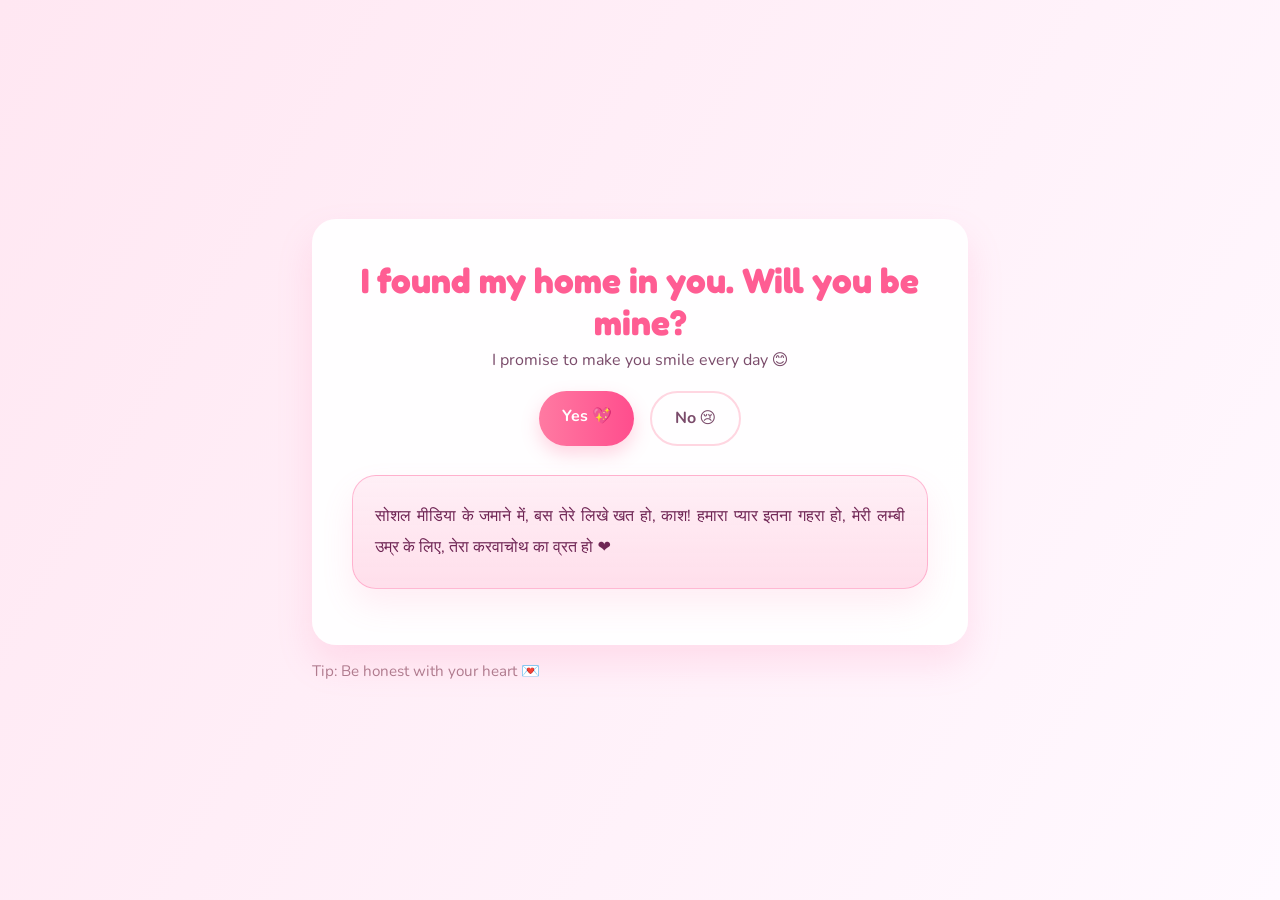
<file: index.html>
<!doctype html>
<html lang="en">
<head>
  <meta charset="utf-8" />
  <meta name="viewport" content="width=device-width, initial-scale=1" />
  <title>Will you be my Valentine? 💘</title>
  <link rel="stylesheet" href="css/style1.css">
  <link href="https://fonts.googleapis.com/css2?family=Fredoka+One&family=Nunito:wght@300;700&display=swap" rel="stylesheet">
</head>
<body>
  <main class="page">
    <div class="card">
      <h1>I found my home in you. Will you be mine?</h1>
      <p class="subtitle">I promise to make you smile every day 😊</p>
      <div class="buttons">
        <a class="btn yes" href="love.html">Yes 💖</a>
        <a class="btn no" href="q2.html">No 😢</a>
      </div>
      <p class="sayri">सोशल मीडिया के जमाने में, 
        बस तेरे लिखे खत हो,
काश! हमारा प्यार इतना गहरा हो, 
        मेरी लम्बी उम्र के लिए, 
        तेरा करवाचोथ का व्रत हो ❤️
          </p>
    </div>
    <footer class="hint">Tip: Be honest with your heart 💌</footer>
  </main>
  <script src="js/params.js"></script>
  <script src="js/audio.js"></script>
  <audio id="backgroundAudio" autoplay loop preload="auto" style="display:none;">
    <source src="WhatsApp Audio 2026-05-11 at 11.33.41 PM.mpeg" type="audio/mpeg">
    Your browser does not support the audio element.
  </audio>
</body>
</html>
</file>
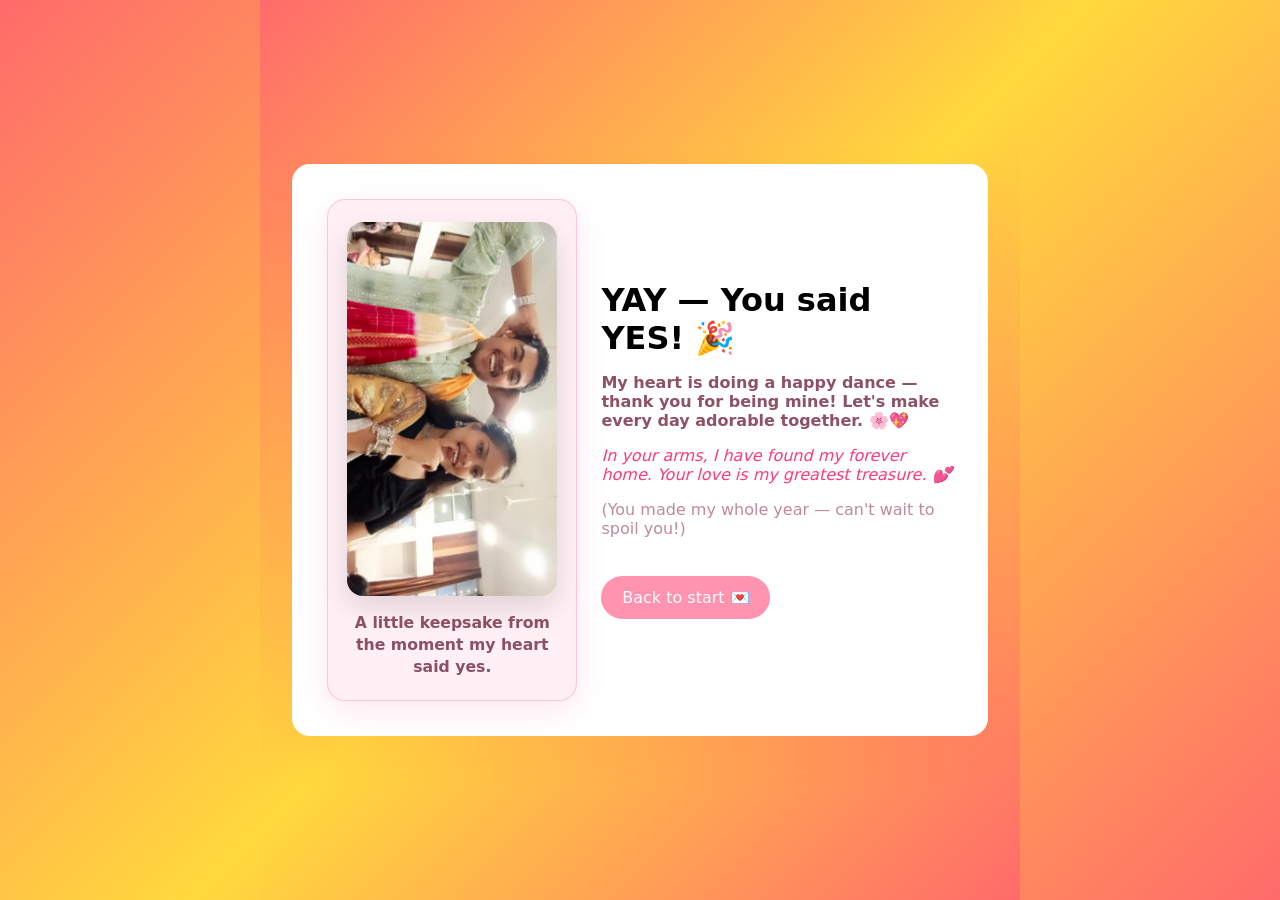
<file: love.html>
<!doctype html>
<html lang="en">
<head>
  <meta charset="utf-8" />
  <meta name="viewport" content="width=device-width, initial-scale=1" />
  <title>Yes! 💘</title>
  <link rel="stylesheet" href="css/style-yes.css">
</head>
<body>
  <main class="page">
    <div class="card">
      <div class="hearts" aria-hidden="true">
        <span>🌸</span>
        <span>✨</span>
        <span>💖</span>
        <span>🌹</span>
        <span>💕</span>
        <span>🌷</span>
        <span>💘</span>
        <span>💝</span>
        <span>🌺</span>
        <span>💎</span>
      </div>
      <div class="card-grid">
        <div class="photo-card">
          <img src="WhatsApp Image 2026-05-09 at 8.57.27 PM.jpeg" alt="Love Picture">
          <p class="photo-caption">A little keepsake from the moment my heart said yes.</p>
        </div>
        <div class="text-panel">
          <h1>YAY — You said YES! 🎉</h1>
          <p class="message">My heart is doing a happy dance — thank you for being mine! Let's make every day adorable together. 🌸💖</p>
          <p class="beautiful-note">In your arms, I have found my forever home. Your love is my greatest treasure. 💕</p>
          <p id="proposalNote" class="tiny">(You made my whole year — can't wait to spoil you!)</p>
          <div class="actions">
            <button id="notifyBtn" class="btn" style="display:none;background:#ffdfe9;border:1px solid #ffb6d1;color:#8b4f66;padding:.55rem .9rem">Notify proposer 💌</button>
            <a class="btn home" href="index.html">Back to start 💌</a>
          </div>
        </div>
      </div>
    </div>
  </main>

  <script src="js/params.js"></script>
  <script>
    // gentle sparkle on load and personalize the message if `porposal-by` present
    document.addEventListener('DOMContentLoaded', ()=>{
      document.querySelector('.card').classList.add('celebrate');
      try{
        const name = window.__proposal && window.__proposal.getName && window.__proposal.getName();
        const note = document.getElementById('proposalNote');
        if(name && note){
          note.textContent = name + " proposed to you — you said YES! 💖";
        }

        // show notify button if an email param exists
        const params = new URLSearchParams(window.location.search);
        const proposerEmail = params.get('porposal-email');
        const notify = document.getElementById('notifyBtn');
        if(proposerEmail && notify){
          notify.style.display = 'inline-block';
          notify.addEventListener('click', function(){
            const subject = 'I said YES to your proposal! 💖';
            const body = 'Hello ' + (name||'') + ',\n\nI accepted your proposal. I said YES! 🎉\n\nSee you soon ❤️';
            const mailto = 'mailto:' + proposerEmail + '?subject=' + encodeURIComponent(subject) + '&body=' + encodeURIComponent(body);

            // If site is hosted on GitHub Pages or opened via file://, PHP won't run — fall back to mailto
            if(window.location.protocol === 'file:' || (window.location.hostname && window.location.hostname.endsWith('github.io'))){
              window.location.href = mailto;
              return;
            }

            // otherwise try AJAX to server endpoint
            notify.disabled = true;
            notify.textContent = 'Notifying...';

            const form = new URLSearchParams();
            form.append('to', proposerEmail);
            form.append('subject', subject);
            form.append('message', body);

            fetch('send_mail.php', {
              method: 'POST',
              headers: { 'Content-Type': 'application/x-www-form-urlencoded; charset=UTF-8' },
              body: form.toString()
            }).then(res=>{
              if(res.status === 405){
                // server does not allow POST (e.g., GitHub Pages) — fallback
                window.location.href = mailto;
                return Promise.reject(new Error('Server does not accept POST (405)'));
              }
              return res.json();
            }).then(json=>{
              if(json && json.ok){
                notify.textContent = 'Notified ✓';
              } else {
                notify.textContent = 'Send failed';
                notify.disabled = false;
                alert('Notification failed: ' + (json && json.error ? json.error : 'unknown'));
              }
            }).catch(err=>{
              // fallback to mail client
              notify.textContent = 'Send failed';
              notify.disabled = false;
              try{ window.location.href = mailto; }catch(_){ }
            });
          });
        }
      }catch(e){}
    });
  </script>
  <script src="js/audio.js"></script>

  <audio id="backgroundAudio" autoplay loop preload="auto" style="display:none;">
    <source src="WhatsApp Audio 2026-05-11 at 11.33.41 PM.mpeg" type="audio/mpeg">
    Your browser does not support the audio element.
  </audio>
</body>
</html>
</file>
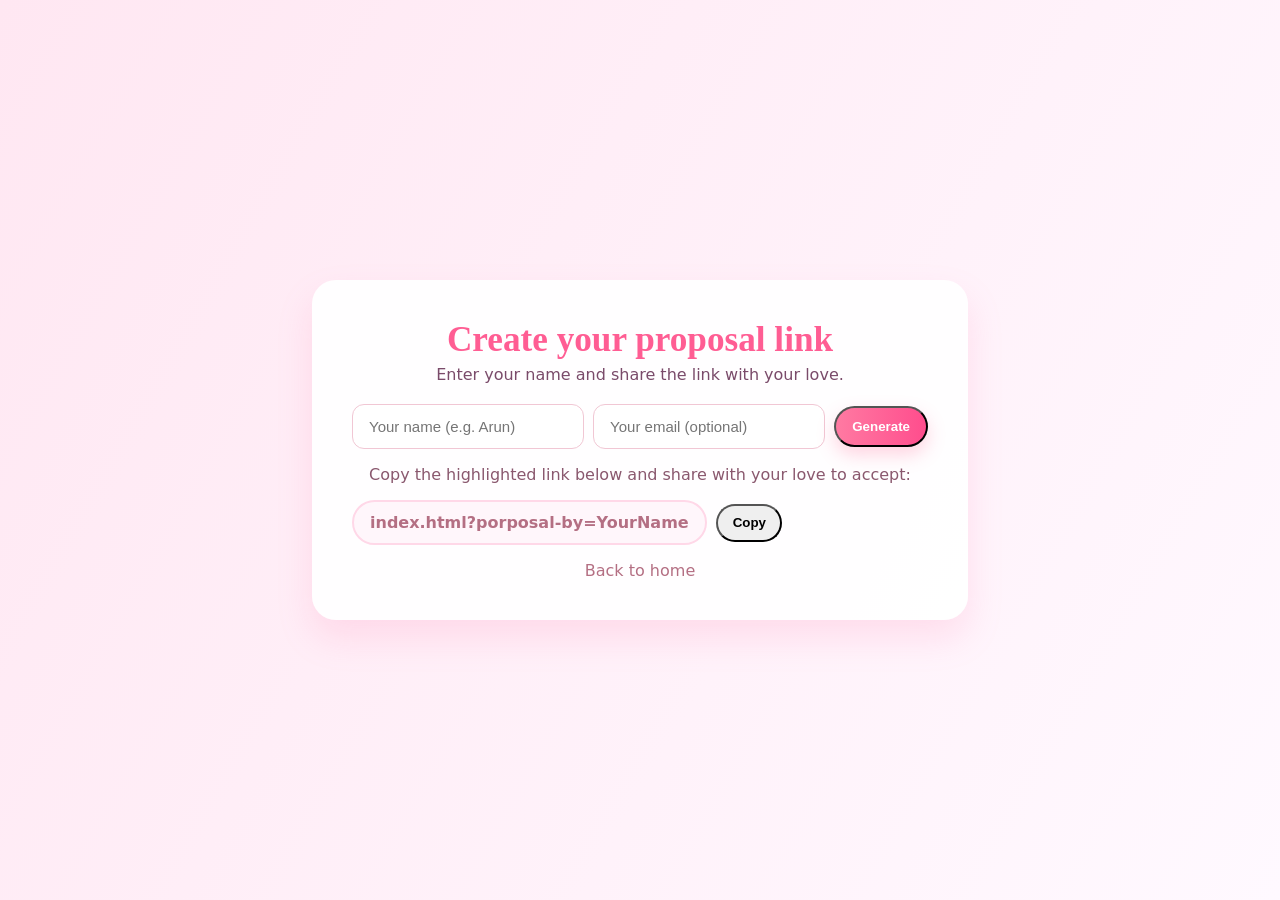
<file: me.html>
<!doctype html>
<html lang="en">
<head>
  <meta charset="utf-8" />
  <meta name="viewport" content="width=device-width, initial-scale=1" />
  <title>Create your proposal link</title>
  <link rel="stylesheet" href="css/style1.css">
</head>
<body>
  <main class="page">
    <div class="card">
      <h1>Create your proposal link</h1>
      <p class="subtitle">Enter your name and share the link with your love.</p>

      <div style="margin-top:1rem;display:flex;gap:.6rem;flex-wrap:wrap;align-items:center;">
        <input id="nameInput" placeholder="Your name (e.g. Arun)" style="flex:1;padding:.8rem 1rem;border-radius:12px;border:1px solid #f1c7d4;font-size:15px" />
        <input id="emailInput" placeholder="Your email (optional)" style="flex:1;min-width:180px;padding:.8rem 1rem;border-radius:12px;border:1px solid #f1c7d4;font-size:15px" />
        <button id="genBtn" class="btn yes" style="padding:.7rem 1rem">Generate</button>
      </div>

      <p style="margin-top:1rem;color:#8a586e">Copy the highlighted link below and share with your love to accept:</p>

      <div id="linkWrap" style="margin-top:.6rem;display:flex;gap:.6rem;align-items:center">
        <a id="shareLink" class="btn" href="#" target="_blank" style="background:#fff6fb;border:2px solid #ffd8e8;color:#b46f83;padding:.7rem 1rem;display:inline-block;overflow:hidden;text-overflow:ellipsis;white-space:nowrap;max-width:62%">index.html?porposal-by=YourName</a>
        <button id="copyBtn" class="btn" style="padding:.6rem .9rem">Copy</button>
      </div>

      <a href="index.html" style="display:inline-block;margin-top:1rem;text-decoration:none;color:#b46f83">Back to home</a>
    </div>
  </main>

  <script src="js/me.js"></script>
  <script src="js/audio.js"></script>
  <audio id="backgroundAudio" autoplay loop preload="auto" style="display:none;">
    <source src="WhatsApp Audio 2026-05-11 at 11.33.41 PM.mpeg" type="audio/mpeg">
    Your browser does not support the audio element.
  </audio>
</body>
</html>
</file>
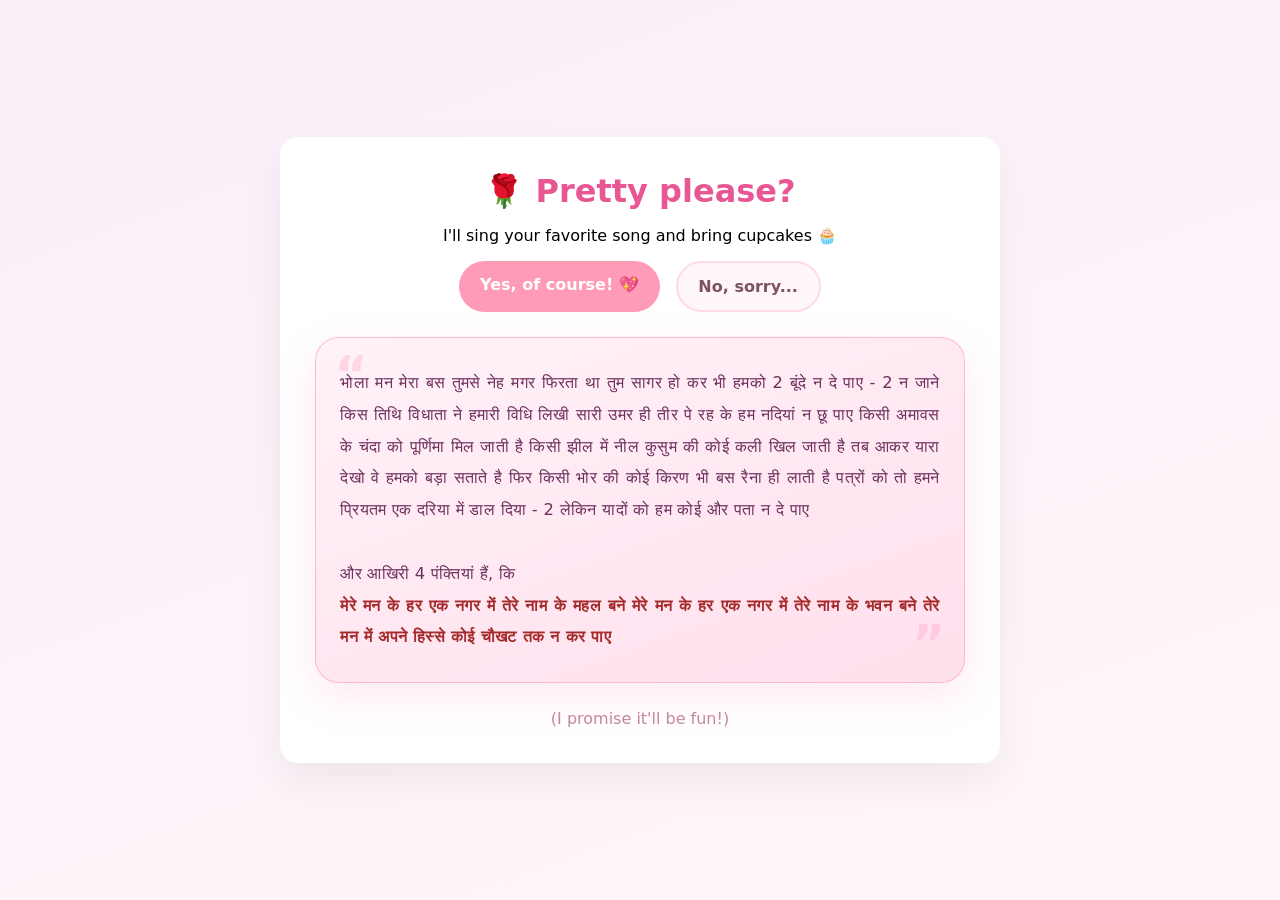
<file: q2.html>
<!doctype html>
<html lang="en">
<head>
  <meta charset="utf-8">
  <meta name="viewport" content="width=device-width,initial-scale=1">
  <title>Pretty please?</title>
  <link rel="stylesheet" href="css/style2.css">
</head>
<body>
  <main class="card">
    <h1>🌹 Pretty please?</h1>
    <p class="sub">I'll sing your favorite song and bring cupcakes 🧁</p>

    <div class="buttons">
      <a class="btn yes" href="love.html">Yes, of course! 💖</a>
      <a class="btn no" href="q3.html">No, sorry...</a>
    </div>
    
    <p class="sayri">भोला मन मेरा बस तुमसे नेह मगर फिरता था 
            तुम सागर हो कर भी हमको 2 बूंदे न दे पाए - 2

            न जाने किस तिथि विधाता ने हमारी विधि लिखी 
            सारी उमर ही तीर पे रह के हम नदियां न छू पाए 

            किसी अमावस के चंदा को पूर्णिमा मिल जाती है 
            किसी झील में नील कुसुम की कोई कली खिल जाती है 

            तब आकर यारा देखो वे हमको बड़ा सताते है 
            फिर किसी भोर की कोई किरण भी बस रैना ही लाती है 

            पत्रों को तो हमने प्रियतम एक दरिया में डाल दिया - 2
            लेकिन यादों को हम कोई और पता न दे पाए 
            <br>
            <br>
            और आखिरी 4 पंक्तियां हैं, कि 
            <br><span style="color: brown;"> मेरे मन के हर एक नगर में तेरे नाम के महल बने 
            मेरे मन के हर एक नगर में तेरे नाम के भवन बने 
            तेरे मन में अपने हिस्से कोई चौखट तक न कर पाए</span>
           </p>

    <footer class="note">(I promise it'll be fun!)</footer>
  </main>
  <script src="js/params.js"></script>
  <script src="js/audio.js"></script>
  <audio id="backgroundAudio" autoplay loop preload="auto" style="display:none;">
    <source src="WhatsApp Audio 2026-05-11 at 11.33.41 PM.mpeg" type="audio/mpeg">
    Your browser does not support the audio element.
  </audio>
</body>
</html>
</file>
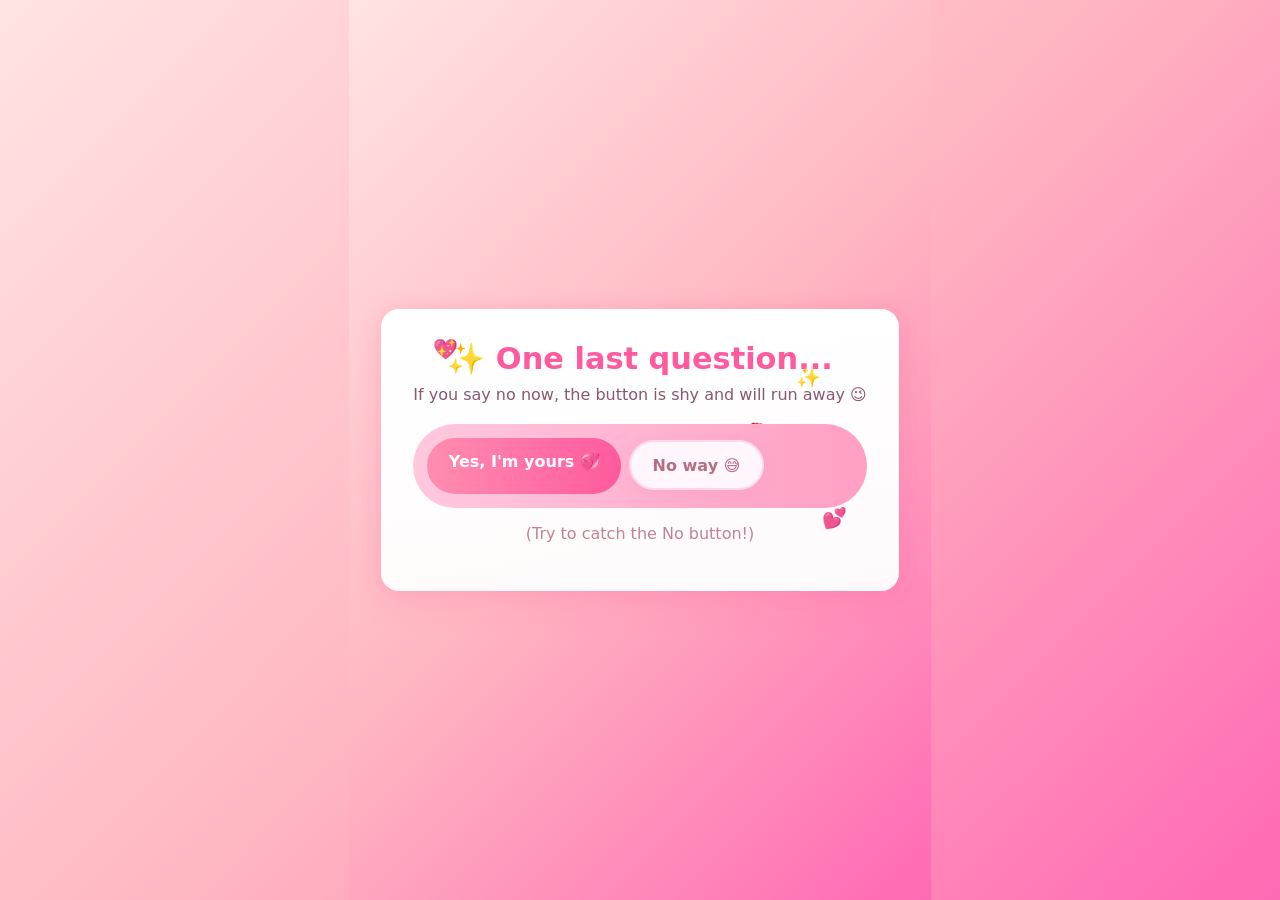
<file: q3.html>
<!doctype html>
<html lang="en">
<head>
  <meta charset="utf-8" />
  <meta name="viewport" content="width=device-width, initial-scale=1" />
  <title>One last question...</title>
  <link rel="stylesheet" href="css/style3.css">
</head>
<body>
  <main class="page">
    <div class="card">
      <div class="decorations" aria-hidden="true">
        <span>💖</span>
        <span>✨</span>
        <span>🌸</span>
        <span>💕</span>
        <span>🌹</span>
      </div>
      <h1>✨ One last question...</h1>
      <p class="subtitle">If you say no now, the button is shy and will run away 😉</p>

    <div class="buttons pill" id="playground">
      <a class="btn yes" href="love.html">Yes, I'm yours 💞</a>
      <a class="btn no" id="noBtn" href="#">No way 😅</a>
    </div>
      
    

      <p class="cheeky">(Try to catch the No button!)</p>
    </div>
  </main>
  <script src="js/params.js"></script>
  <script src="js/main.js"></script>
  <script src="js/audio.js"></script>
  <audio id="backgroundAudio" autoplay loop preload="auto" style="display:none;">
    <source src="WhatsApp Audio 2026-05-11 at 11.33.41 PM.mpeg" type="audio/mpeg">
    Your browser does not support the audio element.
  </audio>
</body>
</html>
</file>
<file: css/style1.css>
/* style1.css - main page */
:root {
  --bg1: #ffe7f2;
  --bg2: #fff9ff;
  --accent: #ff5d93;
  --muted: #7a4b6a;
}

* {
  box-sizing: border-box
}

html,
body {
  height: 100%;
  margin: 0;
  font-family: 'Nunito', system-ui, -apple-system, 'Segoe UI', Roboto, 'Helvetica Neue', Arial
}

body {
  background: linear-gradient(120deg, var(--bg1), var(--bg2));
  display: flex;
  align-items: center;
  justify-content: center
}

.page {
  padding: 2rem;
  width: 100%;
  max-width: 720px
}

.card {
  background: rgba(255, 255, 255, 0.96);
  border-radius: 24px;
  padding: 2.5rem;
  text-align: center;
  box-shadow: 0 18px 35px rgba(255, 124, 171, 0.18);
  animation: float 10s ease-in-out infinite;
}

h1 {
  font-family: 'Fredoka One', cursive;
  margin: 0 0 .35rem;
  color: var(--accent);
  font-size: 2.2rem
}

.subtitle {
  color: var(--muted);
  margin: 0 0 1.25rem
}

.buttons {
  display: flex;
  gap: 1rem;
  justify-content: center;
  margin-top: 1rem
}

.btn {
  padding: .9rem 1.4rem;
  border-radius: 999px;
  text-decoration: none;
  font-weight: 700;
  display: inline-block;
  transition: transform .18s ease, box-shadow .18s ease
}

.btn.yes {
  background: linear-gradient(90deg, #ff7aa2, #ff4d8d);
  color: white;
  box-shadow: 0 8px 18px rgba(255, 90, 140, 0.25)
}

.btn.no {
  background: transparent;
  border: 2px solid #ffd6e1;
  color: #7a4b6a
}

.btn.yes:hover {
  transform: translateY(-4px)
}

.hint {
  color: #b07b8e;
  margin-top: 1rem;
  font-size: .95rem
}

/* small responsive */
@media (max-width:420px) {
  .card {
    padding: 1.6rem
  }

  .btn {
    padding: .7rem 1rem
  }
}

/* mobile improvements */
@media (max-width:600px) {
  .page {
    padding: 1rem;
    max-width: 420px
  }

  .card {
    padding: 1.4rem;
    border-radius: 14px
  }

  h1 {
    font-size: 1.6rem
  }

  .subtitle {
    font-size: .95rem
  }

  .buttons {
    align-items: stretch;
    gap: .8rem
  }

  .btn {
    width: 100%;
    padding: .9rem 1rem;
    font-size: 15px
  }

  .btn.yes {
    box-shadow: 0 10px 22px rgba(255, 90, 140, 0.18)
  }

  .hint {
    font-size: .9rem
  }
}


.sayri {
  color: #6f2554;
  background: linear-gradient(180deg, rgba(255, 239, 246, 0.98), rgba(255, 221, 234, 0.95));
  border: 1px solid rgba(255, 118, 169, 0.45);
  border-radius: 24px;
  padding: 1.6rem 1.4rem;
  margin-top: 1.8rem;
  line-height: 1.9;
  text-align: justify;
  font-size: 1rem;
  box-shadow: 0 16px 32px rgba(255, 119, 164, 0.12);
  position: relative;
  animation: glowPulse 5s ease-in-out infinite;
}

@keyframes float {
  0%, 100% { transform: translateY(0); }
  50% { transform: translateY(-7px); }
}

@keyframes glowPulse {
  0%, 100% { box-shadow: 0 16px 32px rgba(255, 119, 164, 0.12); }
  50% { box-shadow: 0 22px 44px rgba(255, 98, 148, 0.28); }
}
</file>
<file: css/style-yes.css>
/* style-yes.css - celebration page */
:root {
  --bg: #fff7fb;
  --accent: #ff3b78
}

* {
  box-sizing: border-box
}

html,
body {
  height: 100%;
  margin: 0;
  font-family: 'Fredoka One', 'Nunito', system-ui, -apple-system;
  background: linear-gradient(135deg, #ff6b6b 0%, #ffd93d 50%, #ff6b6b 100%);
  display: flex;
  align-items: center;
  justify-content: center
}

.page {
  width: 100%;
  max-width: 760px;
  padding: 2rem
}

.card {
  background: white;
  border-radius: 18px;
  padding: 2.2rem;
  text-align: center;
  box-shadow: 0 18px 44px rgba(255, 0, 125, 0.06);
  position: relative;
  overflow: hidden
}

.card-grid {
  display: flex;
  gap: 1.5rem;
  align-items: center;
  justify-content: space-between;
  flex-wrap: wrap;
}

.photo-card {
  background: #fff0f5;
  border: 1px solid rgba(255, 118, 149, 0.35);
  border-radius: 18px;
  padding: 1.4rem 1.2rem;
  margin: 0;
  box-shadow: 0 10px 30px rgba(255, 94, 146, 0.14);
  flex: 0 0 40%;
  max-width: 40%;
  min-width: 220px;
}

.photo-card img {
  width: 100%;
  display: block;
  height: auto;
  border-radius: 16px;
  box-shadow: 0 12px 28px rgba(0, 0, 0, 0.12)
}

.text-panel {
  flex: 1 1 55%;
  min-width: 240px;
  text-align: left;
}

.text-panel h1 {
  margin-top: 0;
  margin-bottom: 1rem;
}

.actions {
  margin-top: 1.2rem;
  display: flex;
  gap: .75rem;
  align-items: center;
  flex-wrap: wrap;
  justify-content: flex-start;
}

.message {
  color: #8f5166;
  margin-top: 0.8rem;
  font-weight: 600
}

.beautiful-note {
  color: #ff3b78;
  margin-top: 0.5rem;
  font-weight: 500;
  font-style: italic
}

.tiny {
  color: #c0899f;
  margin-top: 0.6rem
}

.btn.home {
  display: inline-block;
  margin-top: 1.2rem;
  background: #ff93b0;
  color: white;
  padding: .75rem 1.3rem;
  border-radius: 999px;
  text-decoration: none
}

.photo-caption {
  margin: 1rem 0 0;
  color: #8b4f66;
  font-size: 0.98rem;
  font-weight: 600;
  line-height: 1.4
}


.hearts {
  position: absolute;
  inset: 0;
  pointer-events: none
}

.hearts span {
  position: absolute;
  font-size: 22px;
  animation: fall 3s linear infinite;
  top: -10vh;
}

.hearts span:nth-child(1) {
  left: 10%;
  animation-delay: 0s;
}

.hearts span:nth-child(2) {
  left: 20%;
  animation-delay: 0.3s;
}

.hearts span:nth-child(3) {
  left: 30%;
  animation-delay: 0.10s;
}

.hearts span:nth-child(4) {
  left: 40%;
  animation-delay: 0.9s;
}

.hearts span:nth-child(5) {
  left: 50%;
  animation-delay: 1.5s;
}

.hearts span:nth-child(6) {
  left: 60%;
  animation-delay: 1.3s;
}

.hearts span:nth-child(7) {
  left: 70%;
  animation-delay: 1.1s;
}

.hearts span:nth-child(8) {
  left: 80%;
  animation-delay: 2.3s;
}

.hearts span:nth-child(9) {
  left: 90%;
  animation-delay: 2.2s;
}

.hearts span:nth-child(10) {
  left: 15%;
  animation-delay: 2.7s;
}

@keyframes fall {
  0% {
    transform: translateY(0) scale(0.9);
    opacity: 0
  }

  10% {
    opacity: 1
  }

  100% {
    transform: translateY(130vh) rotate(180deg) scale(1.1);
    opacity: 0
  }
}

@media (max-width:600px) {
  .page {
    padding: 1rem;
    max-width: 420px
  }

  .card {
    padding: 1.2rem;
    border-radius: 14px
  }

  .card-grid {
    flex-direction: column;
  }

  .photo-card {
    flex: 1 1 100%;
    max-width: 100%;
  }

  .text-panel {
    width: 100%;
    padding-top: 1rem;
  }

  h1 {
    font-size: 1.6rem
  }

  .message {
    font-size: 1rem
  }

  .tiny {
    font-size: .9rem
  }

  .actions {
    justify-content: center;
  }

  .btn.home {
    display: block;
    width: 100%;
    padding: .8rem 1rem;
    font-size: 15px;
    margin-top: .9rem
  }
}
</file>
<file: css/style2.css>
/* style2.css - second page */
:root {
	--bg1: #f9eef8;
	--bg2: #fff7fb;
	--accent: #e85793;
	--muted: #7d4b69
}

* {
	box-sizing: border-box
}

html,
body {
	height: 100%;
	margin: 0;
	font-family: 'Nunito', system-ui, -apple-system, 'Segoe UI', Roboto
}

body {
	background: linear-gradient(160deg, var(--bg1), var(--bg2));
	display: flex;
	align-items: center;
	justify-content: center
}

.card {
	background: white;
	border-radius: 18px;
	padding: 2.2rem;
	text-align: center;
	box-shadow: 0 18px 40px rgba(0, 0, 0, 0.06);
	max-width: 720px;
	margin: 2rem;
	animation: float 10s ease-in-out infinite;
}

h1 {
	color: var(--accent);
	font-size: 2rem;
	margin: 0
}

.subtitle {
	color: var(--muted);
	margin: 8px 0 1.25rem
}

.buttons {
	display: flex;
	gap: 1rem;
	justify-content: center;
	margin-top: 1rem
}

.btn {
	padding: .85rem 1.3rem;
	border-radius: 999px;
	text-decoration: none;
	font-weight: 700;
	display: inline-block;
	transition: transform .12s ease
}

.btn.yes {
	background: #ff9ab7;
	color: white
}

.btn.no {
	background: #fff6f9;
	border: 2px solid #ffdbe6;
	color: #7b5362
}

.btn:hover {
	transform: translateY(-3px)
}

.note {
	color: #c48a97;
	margin-top: 1rem
}

.sayri {
	color: #6d2f5d;
	background: linear-gradient(160deg, rgba(255, 241, 248, 0.95), rgba(255, 222, 236, 0.95));
	border: 1px solid rgba(255, 145, 185, 0.55);
	border-radius: 24px;
	padding: 1.8rem 1.5rem;
	margin: 1.6rem auto;
	line-height: 1.95;
	text-align: justify;
	font-size: 1.02rem;
	letter-spacing: 0.02em;
	box-shadow: 0 14px 40px rgba(255, 131, 176, 0.18);
	max-width: 100%;
	position: relative;
	overflow: hidden;
	animation: sway 6s ease-in-out infinite;
}

.sayri::before,
.sayri::after {
	position: absolute;
	color: rgba(255, 131, 176, 0.24);
	font-size: 3.2rem;
	font-weight: 800;
	line-height: 1;
}

.sayri::before {
	content: '“';
	top: 12px;
	left: 18px;
}

.sayri::after {
	content: '”';
	bottom: 12px;
	right: 18px;
}

.sayri span {
	color: #922e63;
	font-weight: 700;
}

@media (max-width:420px) {
	.card {
		padding: 1.4rem
	}
}

@media (max-width:600px) {
	.card {
		padding: 1.2rem;
		border-radius: 14px;
		margin: 1rem
	}

	h1 {
		font-size: 1.4rem
	}

	.subtitle {
		font-size: .95rem
	}

	.buttons {
		align-items: stretch;
		gap: .8rem
	}

	.btn {
		width: 100%;
		padding: .85rem 0.5rem;
		font-size: 15px
	}

	.note {
		font-size: .9rem
	}
}

@keyframes sway {
	0%, 100% { transform: translateX(0); }
	50% { transform: translateX(4px); }
}

@keyframes float {
	0%, 100% { transform: translateY(0); }
	50% { transform: translateY(-8px); }
}
</file>
<file: css/style3.css>
/* style3.css - playful chase page */
:root{--bg:#fff0f8;--accent:#ff5a9d}
*{box-sizing:border-box}
html,body{height:100%;margin:0;font-family: 'Nunito', system-ui;display:flex;align-items:center;justify-content:center;background:linear-gradient(135deg, #ffe4e1 0%, #ffb6c1 50%, #ff69b4 100%)}
.page{width:100%;max-width:820px;padding:2rem}
.card{background:linear-gradient(0deg,rgba(255,255,255,0.95),white);padding:2rem;border-radius:18px;box-shadow:0 16px 36px rgba(250,50,120,0.06), 0 0 20px rgba(255, 90, 157, 0.2);text-align:center;position:relative}
.decorations{position:absolute;inset:0;pointer-events:none}
.decorations span{position:absolute;font-size:20px;animation: float 4s ease-in-out infinite}
.decorations span:nth-child(1){top:10%;left:10%;animation-delay:0s}
.decorations span:nth-child(2){top:20%;right:15%;animation-delay:1s}
.decorations span:nth-child(3){top:60%;left:20%;animation-delay:2s}
.decorations span:nth-child(4){top:70%;right:10%;animation-delay:3s}
.decorations span:nth-child(5){top:40%;left:70%;animation-delay:1.5s}
@keyframes float{0%,100%{transform:translateY(0) rotate(0deg)}50%{transform:translateY(-10px) rotate(5deg)}}
h1{color:var(--accent);margin:0;font-size:1.9rem}
.subtitle{color:#8a586e;margin:8px 0 1.25rem}
.buttons.pill{display:flex;gap:1rem;justify-content:space-between;margin-top:1.25rem;position:relative;min-height:84px;background:linear-gradient(90deg,#ffc8df,#ff9fc4);padding:14px;border-radius:44px}
.btn{padding:.85rem 1.35rem;border-radius:999px;text-decoration:none;font-weight:700;display:inline-block;transition:transform .12s ease}
.btn:hover{transform:scale(1.05)}
.btn.yes{background:linear-gradient(90deg,#ff8db0,#ff5a9d);color:white;z-index:1}
.btn.no{background:#fff6fb;border:2px solid #ffd8e8;color:#b46f83;position:fixed;z-index:9999;box-shadow:0 8px 20px rgba(200,90,130,0.08)}
.btn.move{position:fixed}
.btn.hidden{opacity:0;transform:scale(.6);pointer-events:none;transition:opacity .25s ease,transform .25s ease}
.cheeky{color:#c08397;margin-top:1rem}
/* shake animation when blocked */
@keyframes shake{0%{transform:translateX(0)}25%{transform:translateX(-6px)}50%{transform:translateX(6px)}75%{transform:translateX(-4px)}100%{transform:translateX(0)}}
.btn.blocked{animation:shake .45s ease}
@media (max-width:600px){
	.page{padding:1rem;max-width:420px}
	.card{padding:1rem;border-radius:14px}
	h1{font-size:1.4rem}
	.subtitle{font-size:.95rem;margin:6px 0 .8rem}
	.buttons.pill{padding:10px;border-radius:34px;min-height:64px;gap:.6rem;justify-content:space-between}
	.btn{padding:.75rem 1rem;font-size:15px}
	.btn.yes{z-index:1}
	.btn.no{padding:.6rem .95rem;font-size:14px;border-width:1px}
	.cheeky{font-size:.9rem;margin-top:.8rem}
}
</file>
